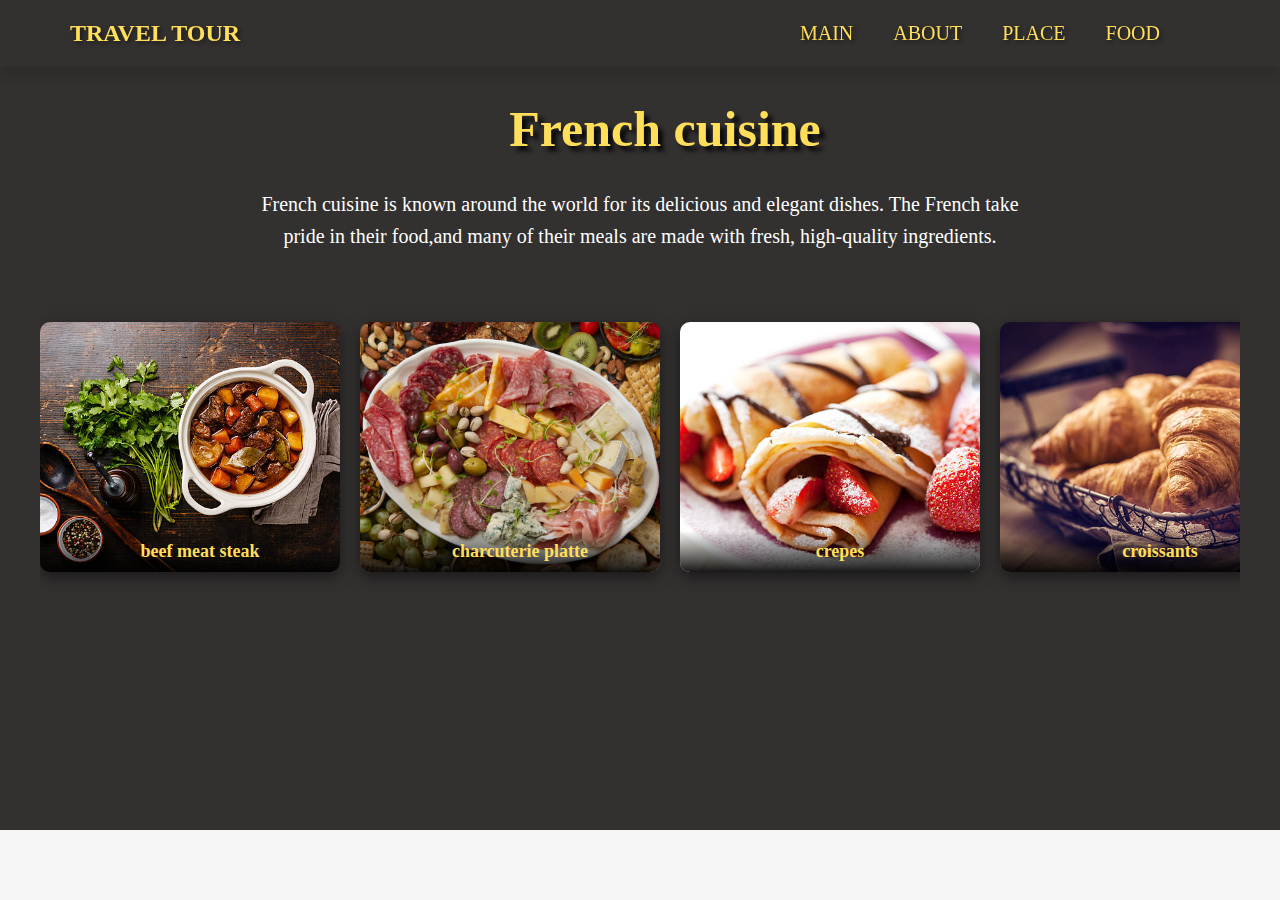
<file: food.html>
<!DOCTYPE html>
<html lang="en">
<head>
    <meta charset="UTF-8">
    <meta name="viewport" content="width=device-width, initial-scale=1.0">
    <title>FOOD IN FRANCE</title>
    <link rel="stylesheet" href="/style.css/food.css">
</head>
<body>
    <header>
        <nav> 
            <h2> TRAVEL TOUR</h2>
            <ul>
                <li> <a href="index.html" > MAIN</a></li>
                <li> <a href="about.html" > ABOUT</a></li>
                <li> <a href="place.html" > PLACE</a></li>
                <li> <a href="food.html" > FOOD</a></li>    
            </ul>
        </nav>
     </header>


     <section class="food" id="foody">
        <h2>French cuisine</h2>

        <p class="food-description">
            French cuisine is known around the world for its delicious and elegant dishes. 
            The French take pride in their food,and many of their meals are made with fresh, 
            high-quality ingredients.
        </p>

        <div class="food-gallery">
            <div class="food-card">
                <img src="/style.css/image/beef meat stewed.jpg" alt="beef meat steak" >
                <div class="food-info">
                    <h3> beef meat steak</h3>
                </div>
            </div>

            <div class="food-card">
                <img src="/style.css/image/charcuterie platter.jpg" alt="charcuterie platte" >
                <div class="food-info">
                    <h3> charcuterie platte</h3>
                </div>
            </div>

            <div class="food-card">
                <img src="/style.css/image/crepes.jpg" alt="crepes" >
                <div class="food-info">
                    <h3> crepes</h3>
                </div>
            </div>

            <div class="food-card">
                <img src="/style.css/image/croissants.jpg" alt="croissants" >
                <div class="food-info">
                    <h3> croissants</h3>
                </div>
            </div>

            <div class="food-card">
                <img src="/style.css/image/french ratatouille.jpg" alt="french ratatouille" >
                <div class="food-info">
                    <h3>french ratatouille</h3>
                </div>
            </div>

            <div class="food-card">
                <img src="/style.css/image/fried thin pancakes.jpg" alt="fried thin pancakes" >
                <div class="food-info">
                    <h3>fried thin pancakes</h3>
                </div>
            </div>

            <div class="food-card">
                <img src="/style.css/image/macarons.jpg" alt="macarons" >
                <div class="food-info">
                    <h3>macarons</h3>
                </div>
            </div>

            <div class="food-card">
                <img src="/style.css/image/snail herb butter.jpg" alt="snail herb butter" >
                <div class="food-info">
                    <h3>snail herb butter</h3>
                </div>
            </div>

            <div class="food-card">
                <img src="/style.css/image/tenderloin steak.jpg" alt="tenderloin steak" >
                <div class="food-info">
                    <h3>tenderloin steak</h3>
                </div>
            </div>

        </div>
        
    </section>

    
     
</body>
</html>
</file>
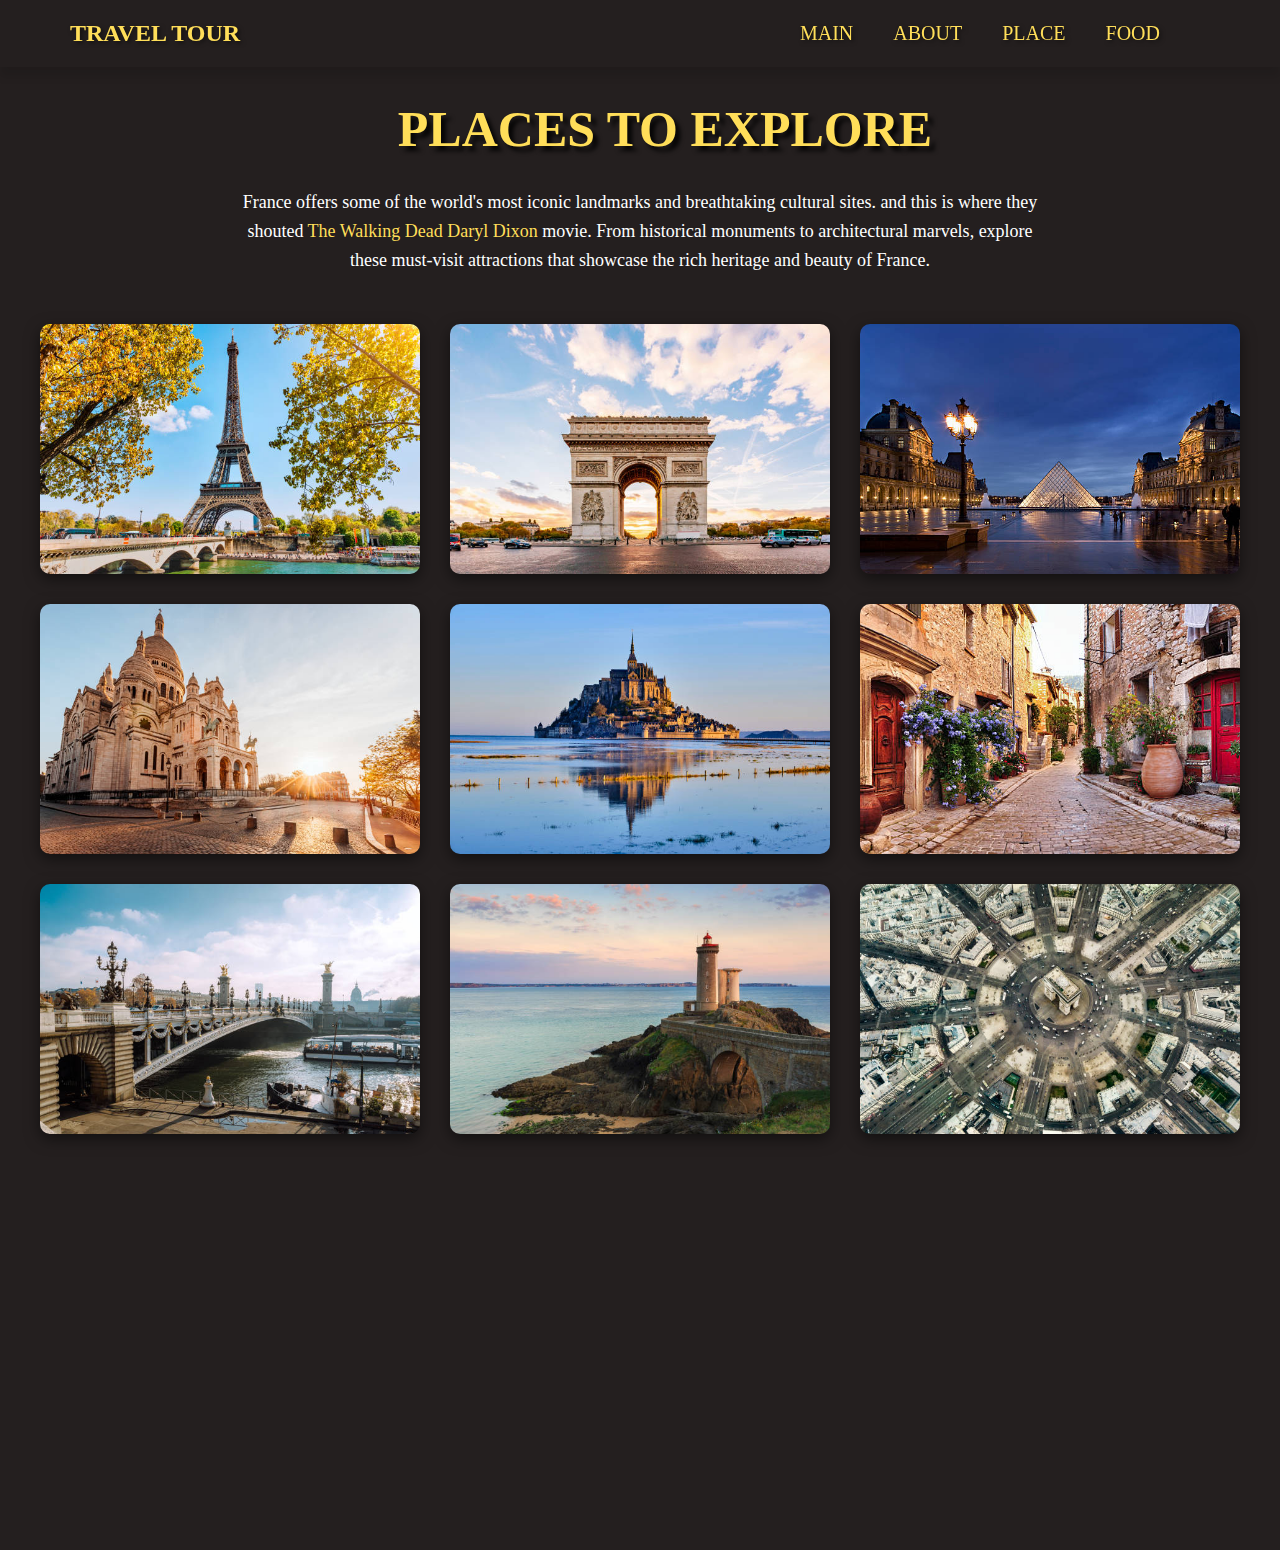
<file: place.html>
<!DOCTYPE html>
<html lang="en">
<head>
    <meta charset="UTF-8">
    <meta name="viewport" content="width=device-width, initial-scale=1.0">
    <title> PLACE IN FRANCE</title>
    <link rel="stylesheet" href="style.css/place.css"

</head>
<body>
    <header>
        <nav> 
            <h2> TRAVEL TOUR</h2>
            <ul>
                <li> <a href="index.html" > MAIN</a></li>
                <li> <a href="about.html" > ABOUT</a></li>
                <li> <a href="place.html" > PLACE</a></li>
                <li> <a href="food.html" > FOOD</a></li>    
            </ul>
        </nav>
     </header>

     <section class="tour" id="places">
        <h2>PLACES TO EXPLORE</h2>
    
        <p class="tour-description">
            France offers some of the world's most iconic landmarks and breathtaking cultural sites.  and this is where they shouted <span>  The Walking Dead Daryl Dixon  </span> 
            movie.  From historical monuments to architectural marvels, explore these must-visit attractions 
            that showcase the rich heritage and beauty of France.
        </p>
    
        <div class="image-gallery">
            <div class="location-card">
                <img src="/style.css/image/eiffel tower.jpg" alt="Eiffel Tower">
                <div class="location-info">
                    <h3>Eiffel Tower</h3>
                </div>
            </div>
    
            <div class="location-card">
                <img src="/style.css/image/arc de trio.jpg" alt="Arc de Triomphe">
                <div class="location-info">
                    <h3>Arc de Triomphe</h3>
                </div>
            </div>
    
            <div class="location-card">
                <img src="/style.css/image/louvre museum.jpg" alt="Louvre Museum">
                <div class="location-info">
                    <h3>Louvre Museum</h3>
                </div>
            </div>
    
            <div class="location-card">
                <img src="/style.css/image/montmartre.jpg" alt="Montmartre">
                <div class="location-info">
                    <h3>Montmartre</h3>
                </div>
            </div>
    
            <div class="location-card">
                <img src="/style.css/image/normaday.jpg" alt="Normandy">
                <div class="location-info">
                    <h3>Normandy</h3>
                </div>
            </div>
    
            <div class="location-card">
                <img src="/style.css/image/old french village.jpg" alt="Old French Village">
                <div class="location-info">
                    <h3>Old French Village</h3>
                </div>
            </div>

            <div class="location-card">
                <img src="/style.css/image/alexander bridge III.jpg" alt="alexander bridge III">
                <div class="location-info">
                    <h3>Alexander Bridge III</h3>
                </div>
            </div>

            <div class="location-card">
                <img src="/style.css/image/phare du minou.jpg" alt="phare du minou">
                <div class="location-info">
                    <h3>Phare du Minou</h3>
                </div>
            </div>

            <div class="location-card">
                <img src="/style.css/image/triumphal arch.jpg" alt="triumphal arch">
                <div class="location-info">
                    <h3>triumphal arch</h3>
                </div>
            </div>

        </div>
    </section>

</body>
</html>
</file>
<file: style.css/food.css>
*{
    margin: 0;
    padding: 0;
    }

    body{
    background-color: whitesmoke;
    font-family: Georgia, 'Times New Roman', Times, serif;
    }

    header {
        width: 100%;
        background-color: transparent;
        position: fixed;
        box-shadow: 0 10px 8px rgba(0, 0, 0, 0.1);
        backdrop-filter: blur(5px);
    }

    nav{
        display: flex;
        justify-content: space-between;
        align-items: center;
        padding: 20px;
    }

    h2{
        color: #ffde59;
        margin-left: 50px;  
        text-shadow: 2px 2px 4px rgba(0, 0, 0, 0.5); 
    }

    ul {
        display: flex;
        gap: 40px;
        margin-right: 100px;
    }

    ul li {
        list-style: none;
    }

    ul li a {
        color: #ffde59;
        text-decoration: none;
        font-size: 20px;
        transition: all 0.9s ease;
        text-shadow: 2px 2px 4px rgba(0, 0, 0, 0.5); 
    }

    ul li a:hover{
        color: white;
    }


.food{
    padding: 100px 20px;
    height: 70vh;
    background-color: rgb(51, 48, 48);
    display: flex;
    flex-direction: column;
    align-items: center;
   
}

.food h2{
    text-align: center;
    font-size: 50px;
    color: #ffde59;
    text-shadow: 5px 5px 4px rgba(2, 2, 2, 0.822);
    margin-bottom: 30px;
}

.food-description{
    color: white;
    text-align: center;
    max-width: 800px;
    font-size: 20px;
    margin-bottom: 50px;
    line-height: 1.6;
}

    
.food-gallery {
    width: 100%;
    max-width: 1200px;
    display: flex; 
    flex-wrap: nowrap;  /* Keep items in a single row */
    overflow-x: auto;  
    gap: 20px;
    padding: 20px 0;
    margin: 0 auto;  
}

.food-card {
    position: relative;
    flex: 0 0 300px;  /* Fixed width for each card */
    height: 250px;
    border-radius: 10px;
    overflow: hidden;
    box-shadow: 0 5px 15px rgba(0, 0, 0, 0.5);
    transition: transform 0.3s ease;
}

.food-card:hover {
    transform: translateY(-10px);
}

.food-card img {
    width: 100%; 
    height: 100%;
    object-fit: cover;
    transition: transform 0.5s ease;
}

.food-card:hover img {
    transform: scale(1.1); 
}

.food-info {
    position: absolute;
    bottom: 0;
    left: 0;
    width: 100%;
    background: linear-gradient(to top, rgba(0, 0, 0, 0.9), transparent);
    padding: 10px;
    text-align: center;
}

.food-info h3 {
    color: #ffde59;
    font-size: 18px;
    margin: 0;
}
</file>
<file: style.css/place.css>
*{
    margin: 0;
    padding: 0;
    }

    body{
    background-color: whitesmoke;
    font-family: Georgia, 'Times New Roman', Times, serif;
    }

    header {
        width: 100%;
        background-color: transparent;
        position: fixed;
        box-shadow: 0 10px 8px rgba(0, 0, 0, 0.1);
        backdrop-filter: blur(5px);
    }

    nav{
        display: flex;
        justify-content: space-between;
        align-items: center;
        padding: 20px;
    }

    h2{
        color: #ffde59;
        margin-left: 50px;  
        text-shadow: 2px 2px 4px rgba(0, 0, 0, 0.5); 
    }

    ul {
        display: flex;
        gap: 40px;
        margin-right: 100px;
    }

    ul li {
        list-style: none;
    }

    ul li a {
        color: #ffde59;
        text-decoration: none;
        font-size: 20px;
        transition: all 0.9s ease;
        text-shadow: 2px 2px 4px rgba(0, 0, 0, 0.5); 
    }

    ul li a:hover{
        color: white;
    }


    .tour {
        padding: 100px 20px;
        height: 150vh;
        background-color: rgb(36, 31, 31);
        display: flex;
        flex-direction: column;
        align-items: center;
    }

    .tour h2 {
        text-align: center;
        font-size: 50px;
        color: #ffde59;
        text-shadow: 5px 5px 4px rgba(0, 0, 0, 0.822);
        margin-bottom: 30px;
    }

    .tour-description {
        color: #fff;
        max-width: 800px;
        text-align: center;
        margin-bottom: 50px;
        line-height: 1.6;
        font-size: 18px;
    }

    .tour-description span{
        color: #ffde59;
    }

    .image-gallery {
        width: 100%;
        max-width: 1200px;
        display: grid;
        grid-template-columns: repeat(auto-fill, minmax(300px, 1fr));
        grid-gap: 30px;
        justify-content: center;
    }

    .location-card {
        position: relative;
        height: 250px;
        border-radius: 10px;
        overflow: hidden;
        box-shadow: 0 5px 15px rgba(0, 0, 0, 0.5);
        transition: transform 0.3s ease;
    }

    .location-card:hover {
        transform: translateY(-10px);
    }

    .location-card img {
        width: 100%;
        height: 100%;
        object-fit: cover;
        transition: transform 0.5s ease;
    }

    .location-card:hover img {
        transform: scale(1.1);
    }

    .location-info {
        position: absolute;
        bottom: 0;
        left: 0;
        width: 100%;
        background: linear-gradient(to top, rgba(0, 0, 0, 0.9), transparent);
        padding: 20px;
        transform: translateY(100%);
        transition: transform 0.5s ease;
    }

    .location-card:hover .location-info {
        transform: translateY(0);
    }

    .location-info h3 {
        color: #ffde59;
        margin-bottom: 10px;
        font-size: 20px;
        text-align: center;
    }
</file>
